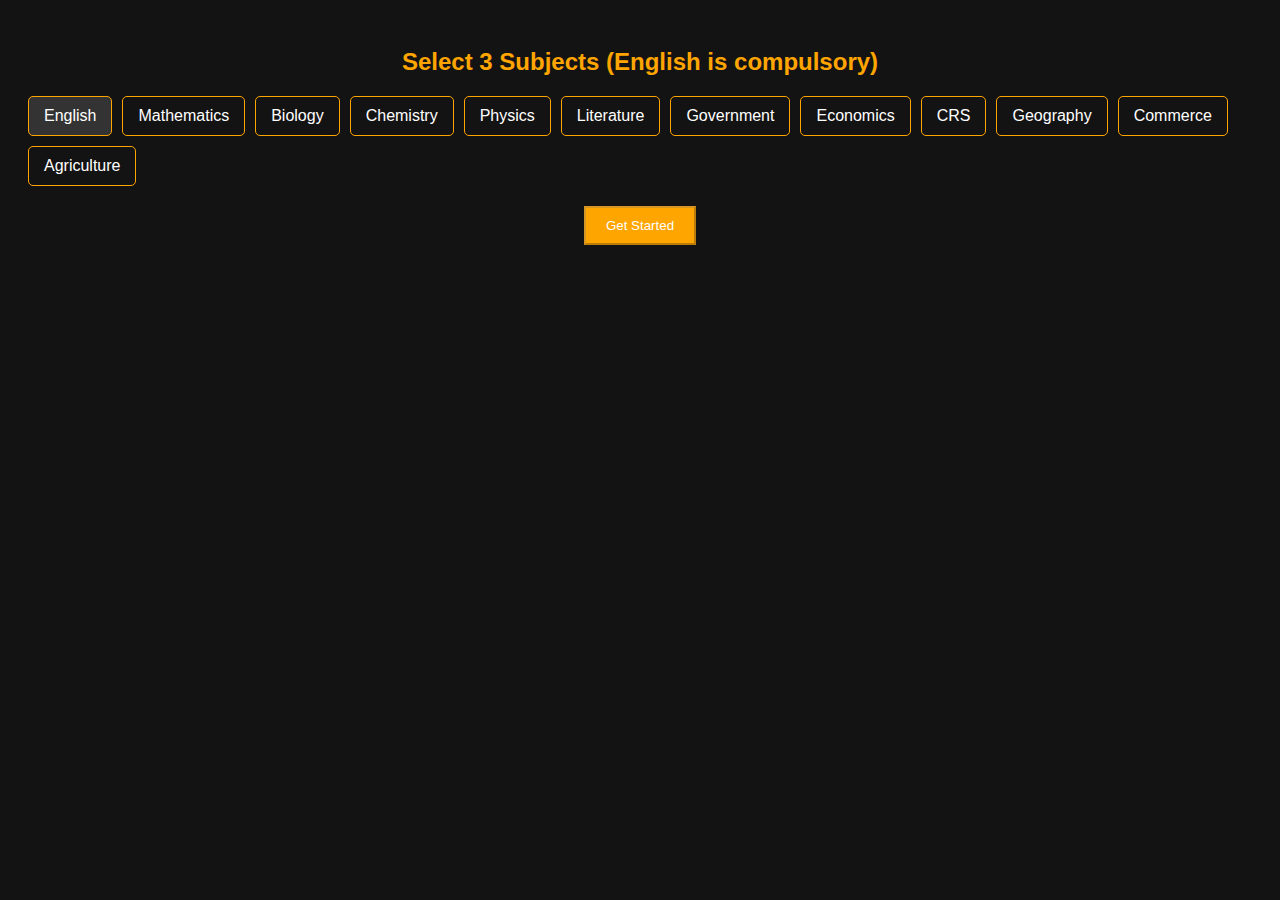
<file: cbt-exam.html>
<!DOCTYPE html>
<html lang="en">
<head>
  <meta charset="UTF-8" />
  <meta name="viewport" content="width=device-width, initial-scale=1.0"/>
  <title>JAMB CBT - Subject Selection</title>
  <style>
    body { font-family: Arial;
        padding: 20px;
        background: #141313;
        color: white;
    text-align: center; }
    .subjects { display: flex; flex-wrap: wrap; gap: 10px; margin-top: 10px; }
    .subject {
      padding: 10px 15px;
      border: 1px solid orange;
      cursor: pointer;
      border-radius: 5px;
    }
    .selected { background-color: orange; color: white; }
    .locked { background-color: #333; color: white; pointer-events: none; }
    button { margin-top: 20px;
        padding: 10px 20px;
        color: white;
        background: orange;}
    h2 {color: orange; }
  </style>
</head>
<body>

<h2>Select 3 Subjects (English is compulsory)</h2>

<div class="subjects" id="subjectList">
  <div class="subject locked">English</div>
  <div class="subject">Mathematics</div>
  <div class="subject">Biology</div>
  <div class="subject">Chemistry</div>
  <div class="subject">Physics</div>
  <div class="subject">Literature</div>
  <div class="subject">Government</div>
  <div class="subject">Economics</div>
  <div class="subject">CRS</div>
  <div class="subject">Geography</div>
  <div class="subject">Commerce</div>
  <div class="subject">Agriculture</div>
</div>

<button id="startBtn" disabled>Get Started</button>

<script>
  const subjectEls = document.querySelectorAll(".subject:not(.locked)");
  const startBtn = document.getElementById("startBtn");
  let selectedSubjects = [];

  subjectEls.forEach(subject => {
    subject.addEventListener("click", () => {
      const subjectName = subject.textContent;
      if (subject.classList.contains("selected")) {
        subject.classList.remove("selected");
        selectedSubjects = selectedSubjects.filter(sub => sub !== subjectName);
      } else {
        if (selectedSubjects.length < 3) {
          subject.classList.add("selected");
          selectedSubjects.push(subjectName);
        }
      }
      startBtn.disabled = selectedSubjects.length !== 3;
    });
  });

  startBtn.addEventListener("click", () => {
    const allSubjects = ["English", ...selectedSubjects];
    localStorage.setItem("selectedSubjects", JSON.stringify(allSubjects));
    window.location.href = "quiz.html";
  });
</script>

</body>
</html>
</file>
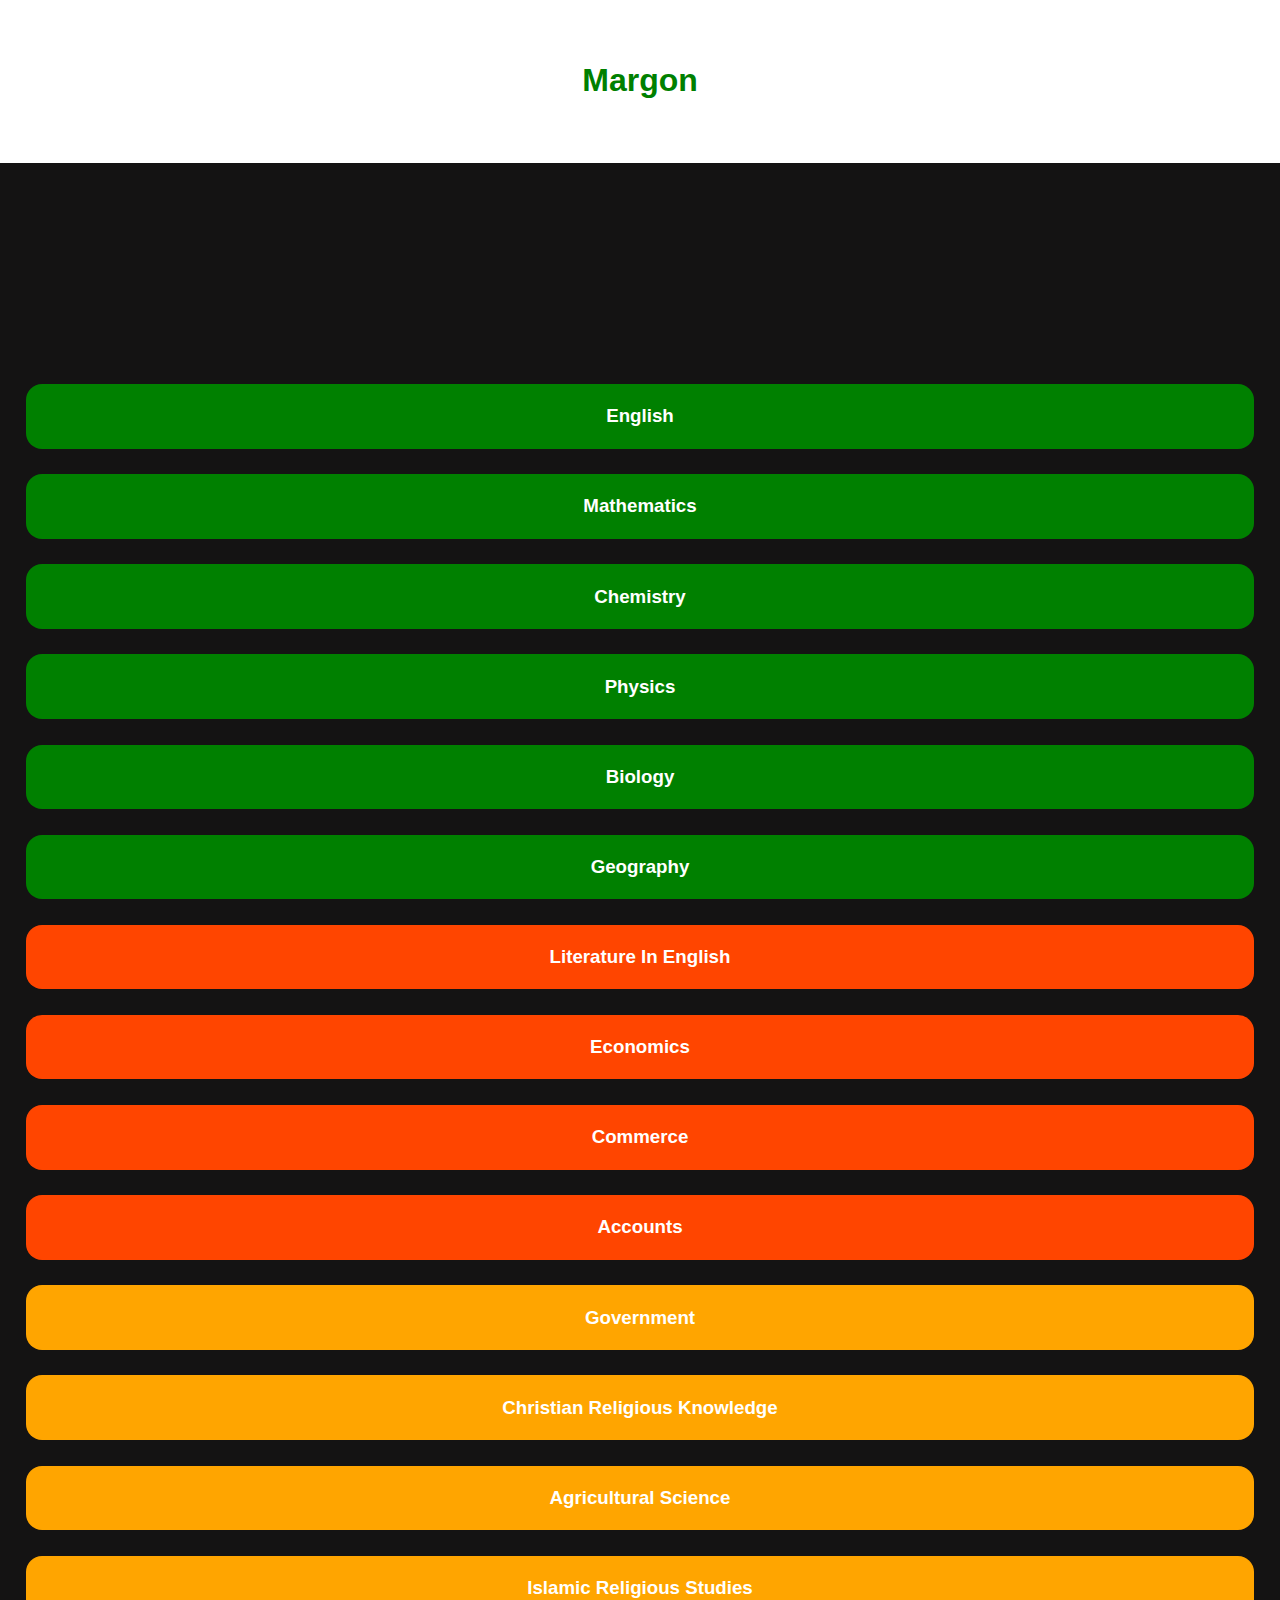
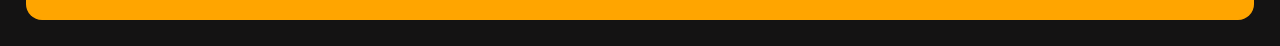
<file: exam.html>
<!DOCTYPE html>
<html lang="en">
<head>
    <meta charset="UTF-8">
    <meta name="viewport" content="width=device-width, initial-scale=1.0">
    <title>Exam Mode</title>
    <link rel="stylesheet" href="exam.css">
</head>
<body>
    <div class="name">
        <h1>Margon</h1>
    </div>
    <section class="exam-subjects">
        <div class="science1">
            <a href="time-test-english.html"><h3> English</h3></a>
            </div>

            <div class="science2">
            <h3>Mathematics</h3>
        </div>

        <div class="science3">
            <h3>Chemistry</h3>
        </div>

        <div class="science4">
            <h3>Physics</h3>
        </div>
        
        <div class="science4">
            <h3>Biology</h3>
        </div>
        <div class="science4">
            <h3>Geography</h3>
        </div>
        
        </div>

        <div class="art">
            <h3>Literature In English</h3>
            </div>

            <div class="art">
            <h3>Economics</h3>
        </div>

        <div class="art">
            <h3>Commerce</h3>
        </div>

        <div class="art">
            <h3>Accounts</h3>
        </div>

        <div class="commercial">
            <h3>Government</h3>
            </div>

            <div class="commercial">
            <h3>Christian Religious Knowledge</h3>
        </div>

        <div class="commercial">
            <h3>Agricultural Science</h3>
        </div>

        <div class="commercial">
            <h3>Islamic Religious Studies</h3>
        </div>
    </section>
</body>
</html>
</file>
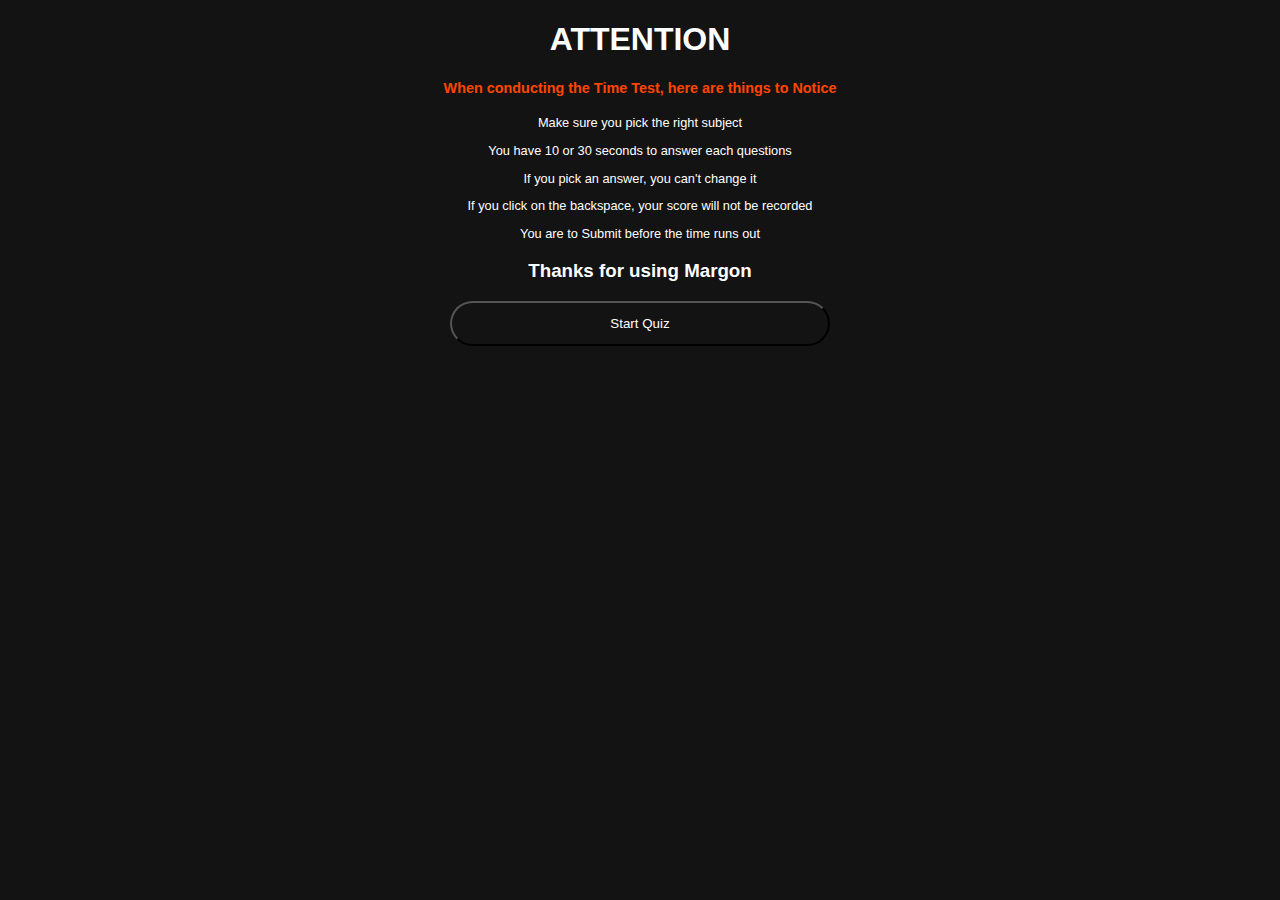
<file: info.html>
<!DOCTYPE html>
<html lang="en">
<head>
    <meta charset="UTF-8">
    <meta name="viewport" content="width=device-width, initial-scale=1.0">
    <title>ATTENTION</title>
   <link rel="stylesheet" href="info.css">
</head>
<body>
    <h1> ATTENTION</h1>
    <div class="rules">
    <h4>When conducting the Time Test, here are things to Notice</h4>
      <p>Make sure you pick the right subject</p>
      <p>You have 10 or 30 seconds to answer each questions</p>
      <p>If you pick an answer, you can't change it</p>
      <p>If you click on the backspace, your score will not be recorded</p>
      <p>You are to Submit before the time runs out</p>
      <h3>Thanks for using Margon</h3>
    </div>

      <button src>Start Quiz</button>
</body>
</html>
</file>
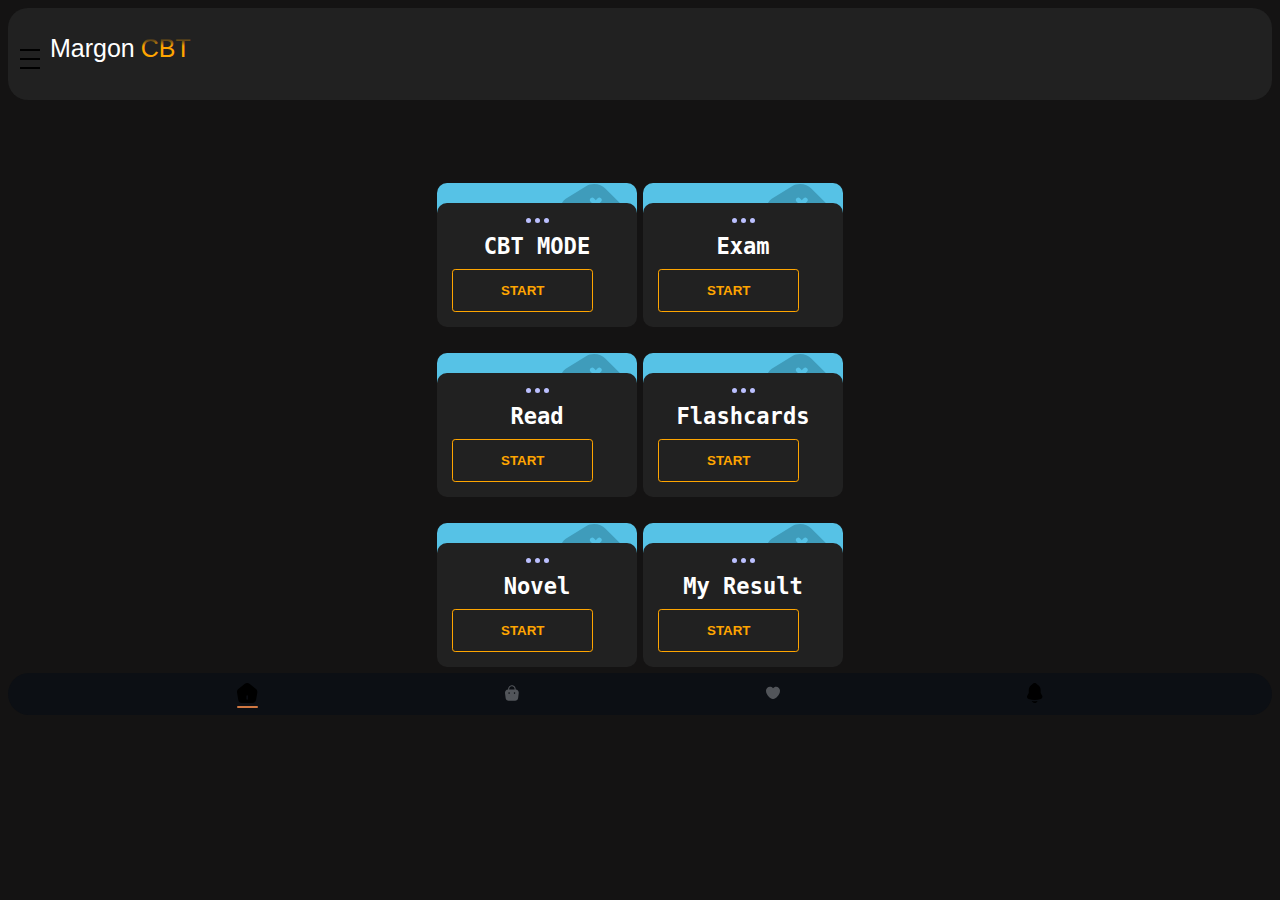
<file: main.html>
<!DOCTYPE html>
<html lang="en">
<head>
    <meta charset="UTF-8">
    <meta name="viewport" content="width=device-width, initial-scale=1.0">
    <title>Margon</title>
    <link rel="stylesheet" href="styles.css">
</head>
<body>
    <style>
      
      </style>
       <!-- Navigation bar -->
       <nav>
        <div class="menu-icon" onclick="toggleMenu()">
          <div class="bar"></div>
          <div class="bar"></div>
          <div class="bar"></div>
        </div>
        <ul id="menu">
          <li><a href="whatsapp.html">Whatsapp Channel</a></li>
          <li><a href="Customer.html">Customer Care</a></li>
          <li><a href="Exam-tips.html">Exam tips</a></li>
          <li><a href="Privacy.html">Privacy Policy</a></li>
          <li><a href="#">Become a Vendor</a></li>
          <li><a href="#">Exam Tips</a></li>
          <li><a href="#">Delete Account</a></li>
        </ul>
      </nav>
    
      <!-- stop -->
  <div class="name">
     <!-- From Uiverse.io by satyamchaudharydev --> 
  <!-- From Uiverse.io by kennyotsu --> 
  <div class="cardx">
    <div class="loader">
      <p>Margon</p>
      <div class="words">
        <span class="word">CBT</span>
        <span class="word">exam</span>
        <span class="word">flash card</span>
        <span class="word">novel</span>
        <span class="word">is the best</span>
      </div>
    </div>
  </div>
  </div>

  

  <!-- Main content -->
   <!-- slide
  <div class="slider">
    <img src="img/lady1.jpeg" alt="Image 1" class="active">
    <img src="img/lady2.jpeg" alt="Image 2">
    <img src="img/lady1.jpeg" alt="Image 3">
    <img src="img/lady2.jpeg" alt="Image 4">
</div>
 -->
 <div class="body-text1">
<!--  -->
 <div class="card work">
  <div class="img-section">
  <svg xmlns="http://www.w3.org/2000/svg" height="77" width="76"><path fill-rule="nonzero" fill="#3F9CBB" d="m60.91 71.846 12.314-19.892c3.317-5.36 3.78-13.818-2.31-19.908l-26.36-26.36c-4.457-4.457-12.586-6.843-19.908-2.31L4.753 15.69c-5.4 3.343-6.275 10.854-1.779 15.35a7.773 7.773 0 0 0 7.346 2.035l7.783-1.945a3.947 3.947 0 0 1 3.731 1.033l22.602 22.602c.97.97 1.367 2.4 1.033 3.732l-1.945 7.782a7.775 7.775 0 0 0 2.037 7.349c4.49 4.49 12.003 3.624 15.349-1.782Zm-24.227-46.12-1.891-1.892-1.892 1.892a2.342 2.342 0 0 1-3.312-3.312l1.892-1.892-1.892-1.891a2.342 2.342 0 0 1 3.312-3.312l1.892 1.891 1.891-1.891a2.342 2.342 0 0 1 3.312 3.312l-1.891 1.891 1.891 1.892a2.342 2.342 0 0 1-3.312 3.312Zm14.19 14.19a2.343 2.343 0 1 1 3.315-3.312 2.343 2.343 0 0 1-3.314 3.312Zm0 7.096a2.343 2.343 0 0 1 3.313-3.312 2.343 2.343 0 0 1-3.312 3.312Zm7.096-7.095a2.343 2.343 0 1 1 3.312 0 2.343 2.343 0 0 1-3.312 0Zm0 7.095a2.343 2.343 0 0 1 3.312-3.312 2.343 2.343 0 0 1-3.312 3.312Z"></path></svg>                </div>
  <div class="card-desc">
  <div class="card-header">
 
  <div class="card-menu">
  <div class="dot"></div>
  <div class="dot"></div>
    <div class="dot"></div>
    </div>
  </div>
  <div class="card-time">CBT MODE</div>
  <a href="cbt-exam.html">
  <button>
    Start
  </button>
</a>
</div></div>
 <!--  -->

 <!--  -->
 <div class="card work">
  
  <div class="img-section">
  <svg xmlns="http://www.w3.org/2000/svg" height="77" width="76"><path fill-rule="nonzero" fill="#3F9CBB" d="m60.91 71.846 12.314-19.892c3.317-5.36 3.78-13.818-2.31-19.908l-26.36-26.36c-4.457-4.457-12.586-6.843-19.908-2.31L4.753 15.69c-5.4 3.343-6.275 10.854-1.779 15.35a7.773 7.773 0 0 0 7.346 2.035l7.783-1.945a3.947 3.947 0 0 1 3.731 1.033l22.602 22.602c.97.97 1.367 2.4 1.033 3.732l-1.945 7.782a7.775 7.775 0 0 0 2.037 7.349c4.49 4.49 12.003 3.624 15.349-1.782Zm-24.227-46.12-1.891-1.892-1.892 1.892a2.342 2.342 0 0 1-3.312-3.312l1.892-1.892-1.892-1.891a2.342 2.342 0 0 1 3.312-3.312l1.892 1.891 1.891-1.891a2.342 2.342 0 0 1 3.312 3.312l-1.891 1.891 1.891 1.892a2.342 2.342 0 0 1-3.312 3.312Zm14.19 14.19a2.343 2.343 0 1 1 3.315-3.312 2.343 2.343 0 0 1-3.314 3.312Zm0 7.096a2.343 2.343 0 0 1 3.313-3.312 2.343 2.343 0 0 1-3.312 3.312Zm7.096-7.095a2.343 2.343 0 1 1 3.312 0 2.343 2.343 0 0 1-3.312 0Zm0 7.095a2.343 2.343 0 0 1 3.312-3.312 2.343 2.343 0 0 1-3.312 3.312Z"></path></svg>                </div>
  <div class="card-desc">
  <div class="card-header">
  
  <div class="card-menu">
  <div class="dot"></div>
  <div class="dot"></div>
    <div class="dot"></div>
    </div>
  </div>
  <div class="card-time">Exam</div>
  <a href="cbt-exam.html">
    <button>
      Start
    </button>
  </a>
</div></div>
 <!--  -->
</div>

<div class="body-text2">
 <!--  -->
 <div class="card work">
  <div class="img-section">
  <svg xmlns="http://www.w3.org/2000/svg" height="77" width="76"><path fill-rule="nonzero" fill="#3F9CBB" d="m60.91 71.846 12.314-19.892c3.317-5.36 3.78-13.818-2.31-19.908l-26.36-26.36c-4.457-4.457-12.586-6.843-19.908-2.31L4.753 15.69c-5.4 3.343-6.275 10.854-1.779 15.35a7.773 7.773 0 0 0 7.346 2.035l7.783-1.945a3.947 3.947 0 0 1 3.731 1.033l22.602 22.602c.97.97 1.367 2.4 1.033 3.732l-1.945 7.782a7.775 7.775 0 0 0 2.037 7.349c4.49 4.49 12.003 3.624 15.349-1.782Zm-24.227-46.12-1.891-1.892-1.892 1.892a2.342 2.342 0 0 1-3.312-3.312l1.892-1.892-1.892-1.891a2.342 2.342 0 0 1 3.312-3.312l1.892 1.891 1.891-1.891a2.342 2.342 0 0 1 3.312 3.312l-1.891 1.891 1.891 1.892a2.342 2.342 0 0 1-3.312 3.312Zm14.19 14.19a2.343 2.343 0 1 1 3.315-3.312 2.343 2.343 0 0 1-3.314 3.312Zm0 7.096a2.343 2.343 0 0 1 3.313-3.312 2.343 2.343 0 0 1-3.312 3.312Zm7.096-7.095a2.343 2.343 0 1 1 3.312 0 2.343 2.343 0 0 1-3.312 0Zm0 7.095a2.343 2.343 0 0 1 3.312-3.312 2.343 2.343 0 0 1-3.312 3.312Z"></path></svg>                </div>
  <div class="card-desc">
  <div class="card-header">
 
  <div class="card-menu">
  <div class="dot"></div>
  <div class="dot"></div>
    <div class="dot"></div>
    </div>
  </div>
  <div class="card-time">Read</div>
  <a href="cbt-exam.html">
    <button>
      Start
    </button>
  </a>
</div></div>
 <!--  -->

<!--  -->
<div class="card work">
  <div class="img-section">
  <svg xmlns="http://www.w3.org/2000/svg" height="77" width="76"><path fill-rule="nonzero" fill="#3F9CBB" d="m60.91 71.846 12.314-19.892c3.317-5.36 3.78-13.818-2.31-19.908l-26.36-26.36c-4.457-4.457-12.586-6.843-19.908-2.31L4.753 15.69c-5.4 3.343-6.275 10.854-1.779 15.35a7.773 7.773 0 0 0 7.346 2.035l7.783-1.945a3.947 3.947 0 0 1 3.731 1.033l22.602 22.602c.97.97 1.367 2.4 1.033 3.732l-1.945 7.782a7.775 7.775 0 0 0 2.037 7.349c4.49 4.49 12.003 3.624 15.349-1.782Zm-24.227-46.12-1.891-1.892-1.892 1.892a2.342 2.342 0 0 1-3.312-3.312l1.892-1.892-1.892-1.891a2.342 2.342 0 0 1 3.312-3.312l1.892 1.891 1.891-1.891a2.342 2.342 0 0 1 3.312 3.312l-1.891 1.891 1.891 1.892a2.342 2.342 0 0 1-3.312 3.312Zm14.19 14.19a2.343 2.343 0 1 1 3.315-3.312 2.343 2.343 0 0 1-3.314 3.312Zm0 7.096a2.343 2.343 0 0 1 3.313-3.312 2.343 2.343 0 0 1-3.312 3.312Zm7.096-7.095a2.343 2.343 0 1 1 3.312 0 2.343 2.343 0 0 1-3.312 0Zm0 7.095a2.343 2.343 0 0 1 3.312-3.312 2.343 2.343 0 0 1-3.312 3.312Z"></path></svg>                </div>
  <div class="card-desc">
  <div class="card-header">
 
  <div class="card-menu">
  <div class="dot"></div>
  <div class="dot"></div>
    <div class="dot"></div>
    </div>
  </div>
  <div class="card-time">Flashcards</div>
  <a href="cbt-exam.html">
    <button>
      Start
    </button>
  </a>
</div></div>
 <!--  -->
</div>

<div class="body-text2">
  <!--  -->
  <div class="card work">
   <div class="img-section">
   <svg xmlns="http://www.w3.org/2000/svg" height="77" width="76"><path fill-rule="nonzero" fill="#3F9CBB" d="m60.91 71.846 12.314-19.892c3.317-5.36 3.78-13.818-2.31-19.908l-26.36-26.36c-4.457-4.457-12.586-6.843-19.908-2.31L4.753 15.69c-5.4 3.343-6.275 10.854-1.779 15.35a7.773 7.773 0 0 0 7.346 2.035l7.783-1.945a3.947 3.947 0 0 1 3.731 1.033l22.602 22.602c.97.97 1.367 2.4 1.033 3.732l-1.945 7.782a7.775 7.775 0 0 0 2.037 7.349c4.49 4.49 12.003 3.624 15.349-1.782Zm-24.227-46.12-1.891-1.892-1.892 1.892a2.342 2.342 0 0 1-3.312-3.312l1.892-1.892-1.892-1.891a2.342 2.342 0 0 1 3.312-3.312l1.892 1.891 1.891-1.891a2.342 2.342 0 0 1 3.312 3.312l-1.891 1.891 1.891 1.892a2.342 2.342 0 0 1-3.312 3.312Zm14.19 14.19a2.343 2.343 0 1 1 3.315-3.312 2.343 2.343 0 0 1-3.314 3.312Zm0 7.096a2.343 2.343 0 0 1 3.313-3.312 2.343 2.343 0 0 1-3.312 3.312Zm7.096-7.095a2.343 2.343 0 1 1 3.312 0 2.343 2.343 0 0 1-3.312 0Zm0 7.095a2.343 2.343 0 0 1 3.312-3.312 2.343 2.343 0 0 1-3.312 3.312Z"></path></svg>                </div>
   <div class="card-desc">
   <div class="card-header">
   
   <div class="card-menu">
   <div class="dot"></div>
   <div class="dot"></div>
     <div class="dot"></div>
     </div>
   </div>
   <div class="card-time">Novel</div>
   <a href="cbt-exam.html">
    <button>
      Start
    </button>
  </a>
 </div></div>
  <!--  -->
 
 <!--  -->
 <div class="card work">
   <div class="img-section">
   <svg xmlns="http://www.w3.org/2000/svg" height="77" width="76"><path fill-rule="nonzero" fill="#3F9CBB" d="m60.91 71.846 12.314-19.892c3.317-5.36 3.78-13.818-2.31-19.908l-26.36-26.36c-4.457-4.457-12.586-6.843-19.908-2.31L4.753 15.69c-5.4 3.343-6.275 10.854-1.779 15.35a7.773 7.773 0 0 0 7.346 2.035l7.783-1.945a3.947 3.947 0 0 1 3.731 1.033l22.602 22.602c.97.97 1.367 2.4 1.033 3.732l-1.945 7.782a7.775 7.775 0 0 0 2.037 7.349c4.49 4.49 12.003 3.624 15.349-1.782Zm-24.227-46.12-1.891-1.892-1.892 1.892a2.342 2.342 0 0 1-3.312-3.312l1.892-1.892-1.892-1.891a2.342 2.342 0 0 1 3.312-3.312l1.892 1.891 1.891-1.891a2.342 2.342 0 0 1 3.312 3.312l-1.891 1.891 1.891 1.892a2.342 2.342 0 0 1-3.312 3.312Zm14.19 14.19a2.343 2.343 0 1 1 3.315-3.312 2.343 2.343 0 0 1-3.314 3.312Zm0 7.096a2.343 2.343 0 0 1 3.313-3.312 2.343 2.343 0 0 1-3.312 3.312Zm7.096-7.095a2.343 2.343 0 1 1 3.312 0 2.343 2.343 0 0 1-3.312 0Zm0 7.095a2.343 2.343 0 0 1 3.312-3.312 2.343 2.343 0 0 1-3.312 3.312Z"></path></svg>                </div>
   <div class="card-desc">
   <div class="card-header">
 
   <div class="card-menu">
   <div class="dot"></div>
   <div class="dot"></div>
     <div class="dot"></div>
     </div>
   </div>
   <div class="card-time">My Result</div>
   <a href="cbt-exam.html">
    <button>
      Start
    </button>
  </a>
 </div></div>
  <!--  -->
 </div>
  

  <!-- Add your main content here -->


    </head>
    <body>
      <!-- Popup container -->
      <div id="popup" class="popup">
        <div class="popup-content">
          <span class="close" style="color: orange;">&times;</span>
          <h2 style="color: orange;
            font-size: 30px;">Attention</h2>
          <p>Make sure you don't share your passcode to anyone unless your account will get banned</p>
        </div>
      </div>
    

      <section>
        <label title="home" for="home" class="label">
          <input id="home" name="page" type="radio" checked="" />
          <a href="loading-page.html">
          <svg
            xmlns="http://www.w3.org/2000/svg"
            viewBox="0 0 21 20"
            height="20"
            width="21"
            class="icon home"
          >
            <path
              fill="inherit"
              d="M18.9999 6.01002L12.4499 0.770018C11.1699 -0.249982 9.16988 -0.259982 7.89988 0.760018L1.34988 6.01002C0.409885 6.76002 -0.160115 8.26002 0.0398848 9.44002L1.29988 16.98C1.58988 18.67 3.15988 20 4.86988 20H15.4699C17.1599 20 18.7599 18.64 19.0499 16.97L20.3099 9.43002C20.4899 8.26002 19.9199 6.76002 18.9999 6.01002ZM10.9199 16C10.9199 16.41 10.5799 16.75 10.1699 16.75C9.75988 16.75 9.41988 16.41 9.41988 16V13C9.41988 12.59 9.75988 12.25 10.1699 12.25C10.5799 12.25 10.9199 12.59 10.9199 13V16Z"
            ></path>
          </svg>
        </a>

        </label>
        <label title="cart" for="cart" class="label">
          <input id="cart" name="page" type="radio" />
          <svg
            xmlns="http://www.w3.org/2000/svg"
            fill="inherit"
            viewBox="0 0 18 20"
            height="20"
            width="18"
            class="icon cart"
          >
            <path
              fill="inherit"
              d="M16.8035 6.96427C16.1335 6.22427 15.1235 5.79427 13.7235 5.64427V4.88427C13.7235 3.51427 13.1435 2.19427 12.1235 1.27427C11.6202 0.812823 11.025 0.462927 10.3771 0.247511C9.72909 0.032095 9.04292 -0.0439787 8.3635 0.0242742C5.9735 0.254274 3.9635 2.56427 3.9635 5.06427V5.64427C2.5635 5.79427 1.5535 6.22427 0.883496 6.96427C-0.0865043 8.04427 -0.0565042 9.48427 0.0534958 10.4843L0.753496 16.0543C0.963496 18.0043 1.7535 20.0043 6.0535 20.0043H11.6335C15.9335 20.0043 16.7235 18.0043 16.9335 16.0643L17.6335 10.4743C17.7435 9.48427 17.7635 8.04427 16.8035 6.96427ZM8.5035 1.41427C8.98813 1.36559 9.47758 1.41913 9.94023 1.57143C10.4029 1.72372 10.8284 1.97138 11.1894 2.29841C11.5503 2.62544 11.8387 3.02456 12.0357 3.46998C12.2328 3.91539 12.3343 4.39721 12.3335 4.88427V5.58427H5.3535V5.06427C5.3535 3.28427 6.8235 1.57427 8.5035 1.41427ZM5.2635 11.1543H5.2535C4.7035 11.1543 4.2535 10.7043 4.2535 10.1543C4.2535 9.60427 4.7035 9.15427 5.2535 9.15427C5.8135 9.15427 6.2635 9.60427 6.2635 10.1543C6.2635 10.7043 5.8135 11.1543 5.2635 11.1543ZM12.2635 11.1543H12.2535C11.7035 11.1543 11.2535 10.7043 11.2535 10.1543C11.2535 9.60427 11.7035 9.15427 12.2535 9.15427C12.8135 9.15427 13.2635 9.60427 13.2635 10.1543C13.2635 10.7043 12.8135 11.1543 12.2635 11.1543Z"
            ></path>
          </svg>
        </label>
        <label title="favorite" for="favorite" class="label">
          <input id="favorite" name="page" type="radio" />
          <svg
            xmlns="http://www.w3.org/2000/svg"
            fill="inherit"
            viewBox="0 0 20 18"
            height="18"
            width="20"
            class="icon favorite"
          >
            <path
              fill="inherit"
              d="M14.44 0C12.63 0 11.01 0.88 10 2.23C9.48413 1.53881 8.81426 0.977391 8.04353 0.590295C7.27281 0.203198 6.42247 0.00108555 5.56 0C2.49 0 0 2.5 0 5.59C0 6.78 0.19 7.88 0.52 8.9C2.1 13.9 6.97 16.89 9.38 17.71C9.72 17.83 10.28 17.83 10.62 17.71C13.03 16.89 17.9 13.9 19.48 8.9C19.81 7.88 20 6.78 20 5.59C20 2.5 17.51 0 14.44 0Z"
            ></path>
          </svg>
        </label>
        <label title="notifications" for="notifications" class="label">
          <input id="notifications" name="page" type="radio" />
          <a href="social.html">
          <svg
            xmlns="http://www.w3.org/2000/svg"
            fill="inherit"
            viewBox="0 0 16 20"
            height="20"
            width="16"
            class="icon history"
          >
            <path
              fill="inherit"
              d="M15.0294 12.4902L14.0294 10.8302C13.8194 10.4602 13.6294 9.76016 13.6294 9.35016V6.82016C13.6282 5.70419 13.3111 4.61137 12.7147 3.66813C12.1183 2.72489 11.267 1.96978 10.2594 1.49016C10.0022 1.0335 9.62709 0.654303 9.17324 0.392195C8.71939 0.130087 8.20347 -0.00530784 7.6794 0.000159243C6.5894 0.000159243 5.6094 0.590159 5.0894 1.52016C3.1394 2.49016 1.7894 4.50016 1.7894 6.82016V9.35016C1.7894 9.76016 1.5994 10.4602 1.3894 10.8202L0.379396 12.4902C-0.0206039 13.1602 -0.110604 13.9002 0.139396 14.5802C0.379396 15.2502 0.949396 15.7702 1.6894 16.0202C3.6294 16.6802 5.6694 17.0002 7.7094 17.0002C9.7494 17.0002 11.7894 16.6802 13.7294 16.0302C14.4294 15.8002 14.9694 15.2702 15.2294 14.5802C15.4894 13.8902 15.4194 13.1302 15.0294 12.4902ZM10.5194 18.0102C10.3091 18.5923 9.92467 19.0956 9.41835 19.4516C8.91203 19.8077 8.30837 19.9992 7.6894 20.0002C6.8994 20.0002 6.1194 19.6802 5.5694 19.1102C5.2494 18.8102 5.0094 18.4102 4.8694 18.0002C4.9994 18.0202 5.1294 18.0302 5.2694 18.0502C5.4994 18.0802 5.7394 18.1102 5.9794 18.1302C6.5494 18.1802 7.1294 18.2102 7.7094 18.2102C8.2794 18.2102 8.8494 18.1802 9.4094 18.1302C9.6194 18.1102 9.8294 18.1002 10.0294 18.0702L10.5194 18.0102Z"
            ></path>
          </svg>
        </a>
        </label>
      </section>
      <script>
        // Get the popup and close button elements
        const popup = document.getElementById('popup');
        const closeBtn = document.getElementsByClassName('close')[0];
    
        // Function to show popup
        function showPopup() {
          popup.style.display = 'block';
        }
    
        // Show popup after 5 seconds (adjust time as needed)
        setTimeout(showPopup, 2000);
    
        // Close popup when clicking close button
        closeBtn.addEventListener('click', () => {
          popup.style.display = 'none';
        });
    
        // Optional: Close popup when clicking outside
        window.addEventListener('click', () => {
          if (e.target == popup) {
            popup.style.display = 'none';
          }
        });

        // mode


const modeToggle = document.getElementById('mode-toggle');
const body = document.body;

modeToggle.addEventListener('click', () => {
    body.classList.toggle('dark-mode');
    body.classList.toggle('light-mode');
    localStorage.setItem('mode', body.classList.contains('dark-mode') ? 'dark' : 'light');
});

const storedMode = localStorage.getItem('mode');
if (storedMode === 'dark') {
    body.classList.add('dark-mode');
    body.classList.remove('light-mode');
} else {
    body.classList.add('light-mode');
    body.classList.remove('dark-mode');
}

//image header slide
const images = document.querySelectorAll('.slider img');
let currentImage = 0;

setInterval(() => {
    images[currentImage].classList.remove('active');
    currentImage = (currentImage + 1) % images.length;
    images[currentImage].classList.add('active');
}, 5000);

//nav bar
function toggleMenu() {
  const menu = document.getElementById('menu');
  menu.classList.toggle('show');
}
</script>
</body>
</html>
</file>
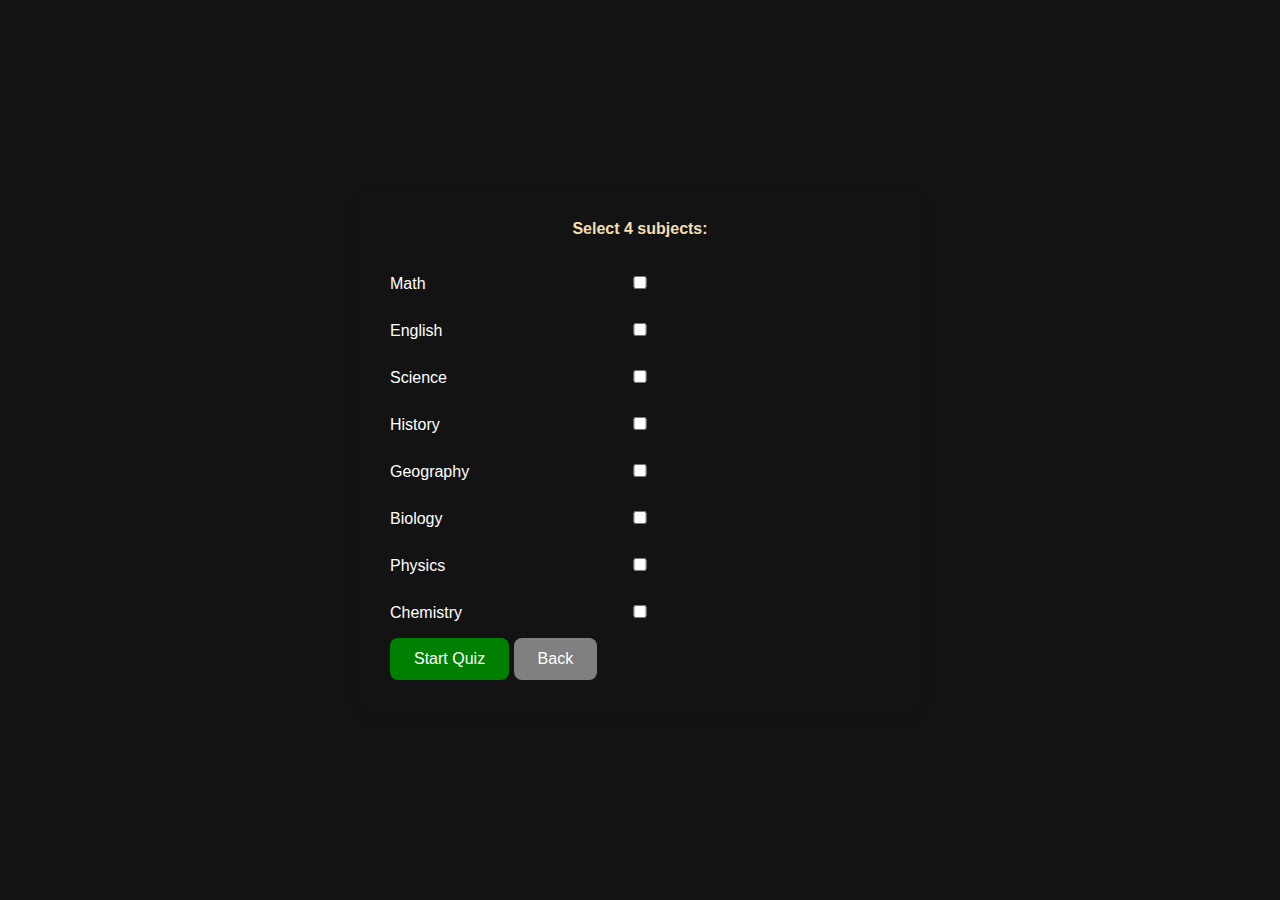
<file: time-test-english.html>
<!DOCTYPE html>
<html lang="en">
<head>
  <meta charset="UTF-8" />
  <meta name="viewport" content="width=device-width, initial-scale=1.0" />
  <title>Subject Quiz App</title>
  <style>
    body {
      font-family: 'Segoe UI', Tahoma, Geneva, Verdana, sans-serif;
      background: #141313;
      display: flex;
      justify-content: center;
      align-items: center;
      height: 100vh;
      margin: 0;
      color: white;
    }
    .quiz-container {
      background: #141313;
      padding: 2rem;
      border-radius: 16px;
      box-shadow: 0 4px 12px rgba(0, 0, 0, 0.1);
      width: 100%;
      max-width: 500px;
      position: relative;
    }
    label{
        color: white;
    }
    .question, .subject-label {
        font-size: 1rem;
        margin-bottom: 1rem;
        color: wheat;
        text-align: center;
        font-weight: bold;
    }
    .options button, .subject-checkbox {
        display: block;
        width: 100%;
        padding: 0.75rem;
        margin: 0.5rem 0;
        font-size: 1rem;
        border: none;
        border-radius: 10px;
        cursor: pointer;
        background: orangered;
        transition: background 0.3s;
        position: relative;
        top: 22px;
        color: white;
    }
    .options button.selected {
      background-color: #4CAF50;
      color: white;
    }
    .options button.selected:hover{
        background-color: gray;
    }
    .options button:disabled {
      cursor: not-allowed;
      background-color: orangered;
    }
    .timer {
      font-size: 1rem;
      color: #ff5722;
      margin-bottom: 1rem;
    }
    .btn, .next-btn, .restart-btn {
      margin-top: 1rem;
      padding: 0.75rem 1.5rem;
      background: green;
      color: #fff;
      border: none;
      border-radius: 8px;
      font-size: 1rem;
      cursor: pointer;
    }
    .next-btn:disabled {
      background: #aaa;
      cursor: not-allowed;
    }
    .score {
      font-size: 1.2rem;
      font-weight: bold;
      text-align: center;
      margin-top: 1rem;
    }
    .review {
      margin-top: 1rem;
    }
    .review-item {
      margin-bottom: 1rem;
    }
    .correct {
      color: green;
    }
    .wrong {
      color: red;
    }
    #lastScoreDisplay {
      text-align: center;
      font-size: 1rem;
      color: orangered;
    }
  </style>
</head>
<body>
    
  <div class="quiz-container" id="subjectSelection">
    <div id="lastScoreDisplay"></div>
    <div class="subject-label">Select 4 subjects:</div>
    <div id="subjects"></div>
    <button class="btn" id="startQuizBtn" disabled>Start Quiz</button>
    <a href="exam.html"><button class="btn" style="    color: white;
    background: gray;">Back</button></a>
  </div>

  <div class="quiz-container" id="quizSection" style="display: none;">
    <div class="timer" id="timer">Time left: 10s</div>
    <div class="question" id="question">Question will appear here</div>
    <div class="options" id="options"></div>
    <button class="next-btn" id="nextBtn" disabled>Next</button>
    <div class="score" id="score"></div>
    <div class="review" id="review"></div>
    <button class="restart-btn" id="restartBtn" style="display: none;">Restart Quiz</button>
  </div>

  <script>
   
    // Optional: Close popup when clicking outside
    window.addEventListener('click', () => {
      if (e.target == popup) {
        popup.style.display = 'none';
      }
    });

    //others
    const subjectBank = {
      Math: [
        { question: "2 + 2 = ?", options: ["3", "4", "5", "6"], answer: 1 },
        { question: "Square root of 9?", options: ["1", "3", "6", "9"], answer: 1 }
      ],
      English: [
        { question: "Synonym of fast?", options: ["Quick", "Slow", "Tall", "Happy"], answer: 0 },
        { question: "Opposite of up?", options: ["Under", "Low", "Down", "Bottom"], answer: 2 }
      ],

      English: [
      { question: "Choose the word that is most nearly opposite in the meaning to the underlined word or group of words that will fill in the sentence.   AT FIRST WE FOUND LIFE IN THE TOWN VERY EXCITING BUT SOON IT BECAME RATHER _______", options: ["tiring", "disturbing", "burdensome", "boring"], answer: 3 },
      { question: "Opposite of up?", options: ["Under", "Low", "Down", "Bottom"], answer: 2 }
    ],
      Science: [
        { question: "Water's formula?", options: ["H2O", "CO2", "O2", "NaCl"], answer: 0 },
        { question: "The sun is a...?", options: ["Planet", "Star", "Gas", "Rock"], answer: 1 }
      ],
      History: [
        { question: "Who discovered America?", options: ["Columbus", "Newton", "Einstein", "Edison"], answer: 0 },
        { question: "First World War started in?", options: ["1914", "1920", "1939", "1945"], answer: 0 }
      ],
      Geography: [
        { question: "Largest ocean?", options: ["Atlantic", "Indian", "Pacific", "Arctic"], answer: 2 },
        { question: "Sahara is a...?", options: ["Mountain", "Forest", "Desert", "River"], answer: 2 }
      ],
      Biology: [
        { question: "Cell is the unit of...?", options: ["Matter", "Life", "Air", "Energy"], answer: 1 },
        { question: "Human has how many lungs?", options: ["1", "2", "3", "4"], answer: 1 }
      ],
      Physics: [
        { question: "Gravity was discovered by?", options: ["Einstein", "Tesla", "Newton", "Edison"], answer: 2 },
        { question: "Speed formula?", options: ["Distance/Time", "Time*Distance", "Force*Mass", "None"], answer: 0 }
      ],
      Chemistry: [
        { question: "Symbol for Sodium?", options: ["Na", "So", "Sn", "Sd"], answer: 0 },
        { question: "Acid turns litmus...?", options: ["Blue", "Red", "Green", "White"], answer: 1 }
      ]
      
    };

    let selectedSubjects = [];
    let questions = [];
    let currentQuestion = 0;
    let timer;
    let timeLeft = 10;
    let optionSelected = false;
    let score = 0;
    let userAnswers = [];

    const questionEl = document.getElementById("question");
    const optionsEl = document.getElementById("options");
    const nextBtn = document.getElementById("nextBtn");
    const timerEl = document.getElementById("timer");
    const scoreEl = document.getElementById("score");
    const reviewEl = document.getElementById("review");
    const restartBtn = document.getElementById("restartBtn");
    const lastScoreDisplay = document.getElementById("lastScoreDisplay");
    const subjectsDiv = document.getElementById("subjects");
    const startQuizBtn = document.getElementById("startQuizBtn");
    const subjectSelection = document.getElementById("subjectSelection");
    const quizSection = document.getElementById("quizSection");

    function shuffleArray(arr) {
      return arr.sort(() => Math.random() - 0.5);
    }

    function createSubjectSelector() {
      Object.keys(subjectBank).forEach(subject => {
        const label = document.createElement("label");
        label.innerHTML = `<input type='checkbox' value='${subject}' class='subject-checkbox' /> ${subject}`;
        subjectsDiv.appendChild(label);
      });
    }

    subjectsDiv.addEventListener("change", () => {
      const checked = document.querySelectorAll(".subject-checkbox:checked");
      startQuizBtn.disabled = checked.length !== 4;
    });

    startQuizBtn.addEventListener("click", () => {
      selectedSubjects = [...document.querySelectorAll(".subject-checkbox:checked")].map(c => c.value);
      questions = shuffleArray(selectedSubjects.flatMap(s => subjectBank[s]));
      subjectSelection.style.display = "none";
      quizSection.style.display = "block";
      currentQuestion = 0;
      score = 0;
      userAnswers = [];
      timerEl.style.display = "block";
      nextBtn.style.display = "inline-block";
      restartBtn.style.display = "none";
      reviewEl.innerHTML = "";
      scoreEl.innerHTML = "";
      showQuestion(currentQuestion);
    });

    function startTimer() {
      timeLeft = 10;
      timerEl.textContent = `Time left: ${timeLeft}s`;
      timer = setInterval(() => {
        timeLeft--;
        timerEl.textContent = `Time left: ${timeLeft}s`;
        if (timeLeft <= 0) {
          clearInterval(timer);
          disableOptions();
        }
      }, 1000);
    }

    function disableOptions() {
      document.querySelectorAll(".option-btn").forEach(btn => btn.disabled = true);
    }

    function showQuestion(index) {
      optionSelected = false;
      nextBtn.disabled = true;
      const q = questions[index];
      questionEl.textContent = q.question;
      optionsEl.innerHTML = "";
      q.options.forEach((opt, i) => {
        const btn = document.createElement("button");
        btn.textContent = opt;
        btn.classList.add("option-btn");
        btn.onclick = () => {
          if (!optionSelected && timeLeft > 0) {
            optionSelected = true;
            document.querySelectorAll(".option-btn").forEach(b => b.disabled = true);
            btn.classList.add("selected");
            nextBtn.disabled = false;
            userAnswers.push(i);
            if (i === q.answer) score++;
          }
        };
        optionsEl.appendChild(btn);
      });
      startTimer();
    }

    function showReview() {
      scoreEl.textContent = `You scored ${score} out of ${questions.length}`;
      localStorage.setItem('lastScore', score);
      reviewEl.innerHTML = "<h3>Review:</h3>";
      questions.forEach((q, idx) => {
        const reviewItem = document.createElement("div");
        reviewItem.className = "review-item";
        const userAnswer = userAnswers[idx];
        const correct = userAnswer === q.answer;
        reviewItem.innerHTML = `<strong>Q${idx + 1}: ${q.question}</strong><br>
          Your answer: <span class="${correct ? 'correct' : 'wrong'}">${q.options[userAnswer] || 'No answer'}</span><br>
          Correct answer: <span class="correct">${q.options[q.answer]}</span>`;
        reviewEl.appendChild(reviewItem);
      });
      restartBtn.style.display = 'block';
    }

    nextBtn.addEventListener("click", () => {
      clearInterval(timer);
      currentQuestion++;
      if (currentQuestion < questions.length) {
        showQuestion(currentQuestion);
      } else {
        questionEl.textContent = "Quiz Completed!";
        optionsEl.innerHTML = "";
        timerEl.style.display = "none";
        nextBtn.style.display = "none";
        showReview();
      }
    });

    restartBtn.addEventListener("click", () => {
      subjectSelection.style.display = "block";
      quizSection.style.display = "none";
      document.querySelectorAll(".subject-checkbox").forEach(c => c.checked = false);
      startQuizBtn.disabled = true;
    });

    function displayLastScore() {
      const last = localStorage.getItem('lastScore');
      if (last !== null) {
        lastScoreDisplay.textContent = `Last Score: ${last}`;
      }
    }

    window.onbeforeunload = () => {
      return "You cannot exit the quiz while playing.";
    };

    createSubjectSelector();
    displayLastScore();
  </script>
</body>
</html>
</file>
<file: exam.css>
body{
    background-color: #141313;
    color: white;
    font-family: Arial, Helvetica, sans-serif;
    text-decoration: none;
    margin: 0;
    padding: 0;
}
.exam-subjects{
    text-align: center;
    
}

.science1{
    color: white;
    margin: 2%;
    background-color: green;
    padding-top: 0.2%;
    padding-bottom: 0.2%;
    padding-left: 2%;
    padding-right: 2%;
    text-align: center;
    border-radius: 1rem;
    text-decoration: none;
    outline: 2px solid transparent;
    outline-offset: 2px;
    animation: gradient-outline 2s linear infinite;
}
.science1:hover{
    background-color: white;
    color: green;
}
.science2{
    color: white;
    margin: 2%;
    background-color: green;
    padding-top: 0.2%;
    padding-bottom: 0.2%;
    padding-left: 2%;
    padding-right: 2%;
    text-align: center;
    border-radius: 1rem;
    text-decoration: none;
    outline: 2px solid transparent;
    outline-offset: 2px;
    animation: gradient-outline 2s linear infinite;
}
.science3{
    color: white;
    margin: 2%;
    background-color: green;
    padding-top: 0.2%;
    padding-bottom: 0.2%;
    padding-left: 2%;
    padding-right: 2%;
    text-align: center;
    border-radius: 1rem;
    text-decoration: none;
    outline: 2px solid transparent;
    outline-offset: 2px;
    animation: gradient-outline 2s linear infinite;
}
.science4{
    color: white;
    margin: 2%;
    background-color: green;
    padding-top: 0.2%;
    padding-bottom: 0.2%;
    padding-left: 2%;
    padding-right: 2%;
    text-align: center;
    border-radius: 1rem;
    text-decoration: none;
    outline: 2px solid transparent;
    outline-offset: 2px;
    animation: gradient-outline 2s linear infinite;
}

.art{
    color: white;
    margin: 2%;
    background-color: orangered;
    padding-top: 0.2%;
    padding-bottom: 0.2%;
    padding-left: 2%;
    padding-right: 2%;
    text-align: center;
    border-radius: 1rem;
    text-decoration: none;
    outline: 2px solid transparent;
    outline-offset: 2px;
    animation: gradient-outline 2s linear infinite;
    transition: 5s;
}
.art:hover{
    background-color: white;
    color: orangered;
}

.commercial {
    color: white;
    margin: 2%;
    background-color: orange;
    padding-top: 0.2%;
    padding-bottom: 0.2%;
    padding-left: 2%;
    padding-right: 2%;
    text-align: center;
    border-radius: 1rem;
    text-decoration: none;
    outline: 2px solid transparent;
    outline-offset: 2px;
    animation: gradient-outline 2s linear infinite;
}
.commercial:hover{
    background-color: white;
    color: orange;
}
.name h1{
    background: white;
    padding-top: 5%;
    text-align: center;
    padding-bottom: 5%;
    margin-top: 0%;
    position: fixed;
    width: 100%;
    top: -0.2%;
}
.name{
    color: green;
    margin-top: 30%;
}
.popup {
    display: none;
    position: fixed;
    top: 0;
    left: 0;
    width: 100%;
    height: 100%;
    background-color: rgba(0, 0, 0, 0.5);
    z-index: 1;
  }
  
  .popup-content {
    position: absolute;
    top: 50%;
    left: 50%;
    transform: translate(-50%, -50%);
    background-color: #fff;
    padding: 20px;
    border-radius: 5px;
    box-shadow: 0px 0px 10px rgba(0, 0, 0, 0.2);
    width: 300px;
    text-align: center;
  }
  
  .close {
    position: absolute;
    top: 10px;
    right: 10px;
    font-size: 24px;
    cursor: pointer;
  }
  a{
    text-decoration: none;
    color: white;
  }
  a:hover{
    color: green;
  }
</file>
<file: info.css>
body{
    background: #141313;
    color: white;
    font-family: Arial, Helvetica, sans-serif;
    text-align: center;
}
button{
    background: transparent;
    width: 30%;
    border-radius: 30px;
    height: 5vh;
    color: white;
    font-family: arial;
    cursor: pointer;
}
button:hover{
    background: green;
    transition: 0.6s;
}
.rules h4{
    color: orangered;
    font-size: 90%;
    font-weight: bold;
}
.rules p{
    color: white;
    font-size: 80%;
}
</file>
<file: styles.css>
/* CSS styles for popup */
  body{
    background-color: #141313;
    color: black;
    font-family: Arial, Helvetica, sans-serif;
    margin: 1;
    padding: 0;
}
section{
    --col-orange: #d17842;
    --col-dark: #0c0f14;
    --col-darkGray: #52555a;
    --col-gray: #aeaeae;
}
.popup {
  display: none;
  position: fixed;
  top: 0;
  left: 0;
  width: 100%;
  height: 100%;
  background-color: rgba(0, 0, 0, 0.5);
  z-index: 1;
}

.popup-content {
  position: absolute;
  top: 50%;
  left: 50%;
  transform: translate(-50%, -50%);
  background-color: #fff;
  padding: 20px;
  border-radius: 5px;
  box-shadow: 0px 0px 10px rgba(0, 0, 0, 0.2);
  width: 300px;
  text-align: center;
  border-radius: 1rem;
    cursor: pointer;
}

.close {
  position: absolute;
  top: 10px;
  right: 10px;
  font-size: 24px;
  cursor: pointer;
}

/* Content styles */
.content {
  padding: 20px;
  background-color: black;
  box-shadow: 0px 0px 10px rgba(0, 0, 0, 0.1);
}
 /* CSS styles for navigation bar */
.nav-bar {
    background-color: #141313;
    color: #fff;
    padding: 1rem;
    display: flex;
    justify-content: space-between;
    align-items: center;
    position: fixed;
    width: 90%;
    top: 0px;
    z-index: 1000;
    left: 1%;
}

.nav-bar ul {
list-style: none;
margin: 0;
padding: 0;
display: flex;
}

.nav-bar li {
    background: green;
    padding: 1re;
    padding-left: 1rem;
    text-align: center;
    padding-right: 1rem;
    padding-top: 0.5rem;
    padding-bottom: 0.5rem;
    color: white;
}

.nav-bar a {
color: white;
text-decoration: none;
}

.nav-bar a:hover {
color: #ccc;
}
.nav-bar h1{
    color: green;
}
body {
    transition: background-color 0.3s ease;
}

body.light-mode {
    background-color: #ffffff;
    color: rgb(0, 0, 0);
}

body.dark-mode {
    background-color: #141313;
    color: green;
}

.content {
    max-width: 800px;
    margin: 40px auto;
    padding: 20px;
    background-color: #fff;
    border: 1px solid #ddd;
    box-shadow: 0 0 10px rgba(0, 0, 0, 0.1);
}

.content.dark-mode {
    background-color: #444;
    border: 1px solid #555;
    box-shadow: 0 0 10px rgba(0, 0, 0, 0.5);
}
img{
    width: 100% ;
}
.slider {
    position: relative;
    width: 800px;
    height: 600px;
    margin: 40px auto;
}

.slider img {
    position: absolute;
    top: 0;
    left: 0;
    width: 100%;
    height: 100%;
    object-fit: cover;
    transition: opacity 1s;
}

.slider img.active {
    opacity: 1;
    z-index: 1;
}

.slider img:not(.active) {
    opacity: 0;
    z-index: 0;
}
.pages section{
    display: flex;
}

.first h3{
    color: white;
    margin: 5%;
    background-color: green;
    padding-top: 9%;
    padding-bottom: 9%;
    padding-left: 2%;
    padding-right: 2%;
    text-align: center;
    border-radius: 1rem;
    text-decoration: none;
    outline: 2px solid transparent;
    outline-offset: 2px;
    animation: gradient-outline 2s linear infinite;
}
.first h3:hover{
    background-color: white;
    color: green;
    text-decoration: none;
}
.fst{
    margin-top: 30%;
}

.second h3{
    color: white;
    margin: 5%;
    background-color: green;
    padding-top: 9%;
    padding-bottom: 9%;
    padding-left: 2%;
    padding-right: 2%;
    text-align: center;
    border-radius: 1rem;
    outline: 2px solid transparent;
    outline-offset: 2px;
    animation: gradient-outline 2s linear infinite;
}

.third h3{
    color: white;
    margin: 5%;
    background-color: green;
    padding-top: 9%;
    padding-bottom: 9%;
    padding-left: 2%;
    padding-right: 2%;
    text-align: center;
    border-radius: 1rem;
    outline: 2px solid transparent;
    outline-offset: 2px;
    animation: gradient-outline 2s linear infinite;
}

h1{
    text-align: center;
    color: green;
    font-weight: bold;
    font-size: 40px;
}

p{
color: #000000;
}
.note {
    
}
.menu-icon {
    display: flex;
    flex-direction: column;
    justify-content: space-between;
    height: 20px;
    cursor: pointer;
   
  }

  .bar {
    width: 20px;
    height: 2px;
    background-color: #ffffff;
  }

  .hidden {
    display: none;
  }

  .menu-icon {
    display: flex;
    flex-direction: column;
    justify-content: space-between;
    height: 20px;
    cursor: pointer;
    position: absolute;
    top: 10px;
    left: 10px;
    z-index: 1;
    position: fixed;
    top: 5%;
    color: white;
    
  }

  .bar {
    width: 20px;
    height: 2px;
    background-color: #000;
    margin-left: 10px;
    position: relative;
    top: 4px;
  }

  .bar:hover{
    width: 0%;
  }

  #menu {
    list-style: none;
    padding: 0;
    margin: 0;
    position: fixed;
    top: 0;
    left: -200px;
    width: 200px;
    height: 100vh;
    background-color: #f0f0f0;
    transition: left 0.5s;
    padding-top: 50px;
  }

  #menu.show {
    left: 0;
  }

  #menu li {
    padding: 10px;
    border-bottom: 1px solid #ccc;
  }

  #menu li a {
    text-decoration: none;
    color: rgb(0, 0, 0);
    font-size: 130%;
    font-family: arial;
  }
nav{
    z-index: 9999;
    position: relative;
    color: white;
}
.name h1{
    background: black;
    padding-top: 5%;
    text-align: center;
    padding-bottom: 5%;
    margin-top: 0%;
    position: fixed;
    width: 100%;
    top: 0%;
    color: #d17842;
}
body.dark-mode,.h1{
    color: rgb(255, 0, 0);
}
.first a{
    text-decoration: none;
}
@keyframes gradient-outline{
    0%{
        outline-color: rgb(255, 255, 255);
    }
    50%{
        outline-color: rgb(0, 0, 0);
    }
    100%{
        outline-color: green;
    }
}
/* From Uiverse.io by satyamchaudharydev */ 
.card {
    --primary-clr: #1C204B;
    --dot-clr: #BBC0FF;
    --play: hsl(195, 74%, 62%);
    width: 200px;
    height: 170px;
    border-radius: 10px;
   }
   
   .card {
    font-family: "Arial";
    color: white;
    display: grid;
    cursor: pointer;
    grid-template-rows: 50px 1fr;
    margin: 0% 3px;
   }
   
   .card:hover .img-section {
    transform: translateY(1em);
   }
   
   .card-desc {
    border-radius: 10px;
    padding: 15px;
    position: relative;
    top: -10px;
    display: grid;
    gap: 10px;
    background: #212121;
   }
   
   .card-time {
    font-size: 1.7em;
    font-weight: bold;
    font-family: monospace;
    text-align: center;

   }
   
   .img-section {
    transition: 0.2s cubic-bezier(0.25, 0.46, 0.45, 0.94);
    border-top-left-radius: 10px;
    border-top-right-radius: 10px;
    background: hsl(195, 74%, 62%);
    margin-top: 10%;
   }
   
   .card-header {
    display: flex;
    align-items: center;
    width: 100%;
   }
   
   .card-title {
    flex: 1;
    font-size: 0.9em;
    font-weight: 500;
   }
   
   .card-menu {
    display: flex;
    gap: 4px;
    margin-inline: auto;
   }
   
   .card svg {
    float: right;
    max-width: 100%;
    max-height: 100%;
   }
   
   .card .dot {
    width: 5px;
    height: 5px;
    border-radius: 50%;
    background: var(--dot-clr);
   }
   
   .card .recent {
    line-height: 0;
    font-size: 0.8em;
   }

   .body-text1{
    display: flex;
    margin-top: 5%;
    justify-content: center;
   }
   .body-text2{
    display: flex;
    justify-content: center;
   }
   section {
    --col-orange: #d17842;
    --col-dark: #0c0f14;
    --col-darkGray: #52555a;
    --col-gray: #aeaeae;
    --main-color: #ffa500;
  
    width: fit-content;
    display: flex;
    align-items: center;
    justify-content: space-evenly;
    background-color: var(--col-dark);
    border-radius: 30px;
    width: 100%;
    z-index: 999;
    position: relative;
    position: relative;
  }
  .label {
    padding: 8px 18px;
    transition: all 200ms;
    display: inline-block;
  }
  
  .label input[type="radio"] {
    display: none;
  }
  .label > svg {
    transition: all 200ms;
    fill: var(--col-gray);
    width: 14px;
  }
  .label:hover:not(:has(input:checked)) > svg {
    fill: #d17842;
    opacity: 0.6;
  }
  .label::before {
    content: "";
    display: block;
    width: 0%;
    height: 2px;
    border-radius: 5px;
    position: relative;
    left: 50%;
    top: 20px;
    background: var(--col-orange);
    transition: all 200ms;
  }
  .label > svg {
    transition: 300ms;
    fill: var(--col-darkGray);
    margin-top: 0;
  }
  .label:has(input:checked) > svg {
    fill: var(--col-orange);
    scale: 1.2;
    margin-top: -5px;
  }
  
  .label:has(input:checked)::before {
    width: 100%;
    left: 0;
    top: 25px;
  }

  svg a{
    color: var(--col-orange);
  }
  a{
    color: var(--col-orange);
  }
  
  
  @keyframes moveBar {
    0% {
      width: 0;
    }
  
    1% {
      border: 1px solid #00b4d8;
    }
  
    40% {
      width: 2rem;
    }
  
    99% {
      border: 1px solid #00b4d8;
      left: 99%;
    }
  
    100% {
      border: none;
      left: 100%;
      width: 0;
    }
  }
  .button {
    margin: 0;
    height: auto;
    background: transparent;
    padding: 0;
    border: none;
    cursor: pointer;
  }
  
  /* button styling */
  .button {
    --border-right: 6px;
    --text-stroke-color: rgba(255,255,255,0.6);
    --animation-color: #37FF8B;
    --fs-size: 2em;
    letter-spacing: 3px;
    text-decoration: none;
    font-size: var(--fs-size);
    font-family: "Arial";
    position: relative;
    text-transform: uppercase;
    color: transparent;
    -webkit-text-stroke: 1px var(--text-stroke-color);
  }
  /* this is the text, when you hover on button */
  .hover-text {
    position: absolute;
    box-sizing: border-box;
    content: attr(data-text);
    color: var(--animation-color);
    width: 0%;
    inset: 0;
    border-right: var(--border-right) solid var(--animation-color);
    overflow: hidden;
    transition: 0.5s;
    -webkit-text-stroke: 1px var(--animation-color);
  }
  /* hover */
  .button:hover .hover-text {
    width: 100%;
    filter: drop-shadow(0 0 23px var(--animation-color))
  }

 
    .cardx {
        /* color used to softly clip top and bottom of the .words container */
        --bg-color: #212121;
        background-color: var(--bg-color);
        padding: 1rem 2rem;
        border-radius: 1.25rem;
      }
      .loader {
        color: rgb(124, 124, 124);
        font-family: "Poppins", sans-serif;
        font-weight: 500;
        font-size: 25px;
        -webkit-box-sizing: content-box;
        box-sizing: content-box;
        height: 40px;
        padding: 10px 10px;
        display: -webkit-box;
        display: -ms-flexbox;
        display: flex;
        border-radius: 8px;
      }
      
      .words {
        overflow: hidden;
        position: relative;
      }
      .words::after {
        content: "";
        position: absolute;
        inset: 0;
        background: linear-gradient(
          var(--bg-color) 10%,
          transparent 30%,
          transparent 70%,
          var(--bg-color) 90%
        );
        z-index: 20;
      }
      
      .word {
        display: block;
        height: 100%;
        padding-left: 6px;
        color: orange;
        animation: spin_4991 4s infinite;
      }
      
      @keyframes spin_4991 {
        10% {
          -webkit-transform: translateY(-102%);
          transform: translateY(-102%);
        }
      
        25% {
          -webkit-transform: translateY(-100%);
          transform: translateY(-100%);
        }
      
        35% {
          -webkit-transform: translateY(-202%);
          transform: translateY(-202%);
        }
      
        50% {
          -webkit-transform: translateY(-200%);
          transform: translateY(-200%);
        }
      
        60% {
          -webkit-transform: translateY(-302%);
          transform: translateY(-302%);
        }
      
        75% {
          -webkit-transform: translateY(-300%);
          transform: translateY(-300%);
        }
      
        85% {
          -webkit-transform: translateY(-402%);
          transform: translateY(-402%);
        }
      
        100% {
          -webkit-transform: translateY(-400%);
          transform: translateY(-400%);
        }
      }

.cardx p{
    color: white;
    position: relative;
    bottom: 25px;
}

/* start button by samaxin */
button {
    background-color: transparent;
    border: 1px solid orange;
    border-radius: 0.2rem;
    color: orange;
    font-weight: bold;
    padding: 0.8rem 3rem;
    position: relative;
    text-transform: uppercase;
    transition: ease-in 0.3s;

  }
  
  button:hover, button:active, button:focus {
    background: radial-gradient(orange, orange);
    ;
    box-shadow: 0px 0px 0.3rem orange;
    color: #001219;
  }
  
  button::before {
    bottom: -0.5rem;
    content: '';
    left: 0;
    position: absolute;
  }
  
  button::after {
    top: -0.5rem;
    content: '';
    left: 0;
    position: absolute;
  }
  
  button:hover::before {
    animation: ease-in moveBar 0.6s forwards reverse;
  }
  
  button:hover::after {
    animation: ease-in moveBar 0.6s forwards;
  }
  
  @keyframes moveBar {
    0% {
      width: 0;
    }
  
    1% {
      border: 1px solid orange;
    }
  
    40% {
      width: 2rem;
    }
  
    99% {
      border: 1px solid orange;
      left: 99%;
    }
  
    100% {
      border: none;
      left: 100%;
      width: 0;
    }
  }

/* end */
</file>
